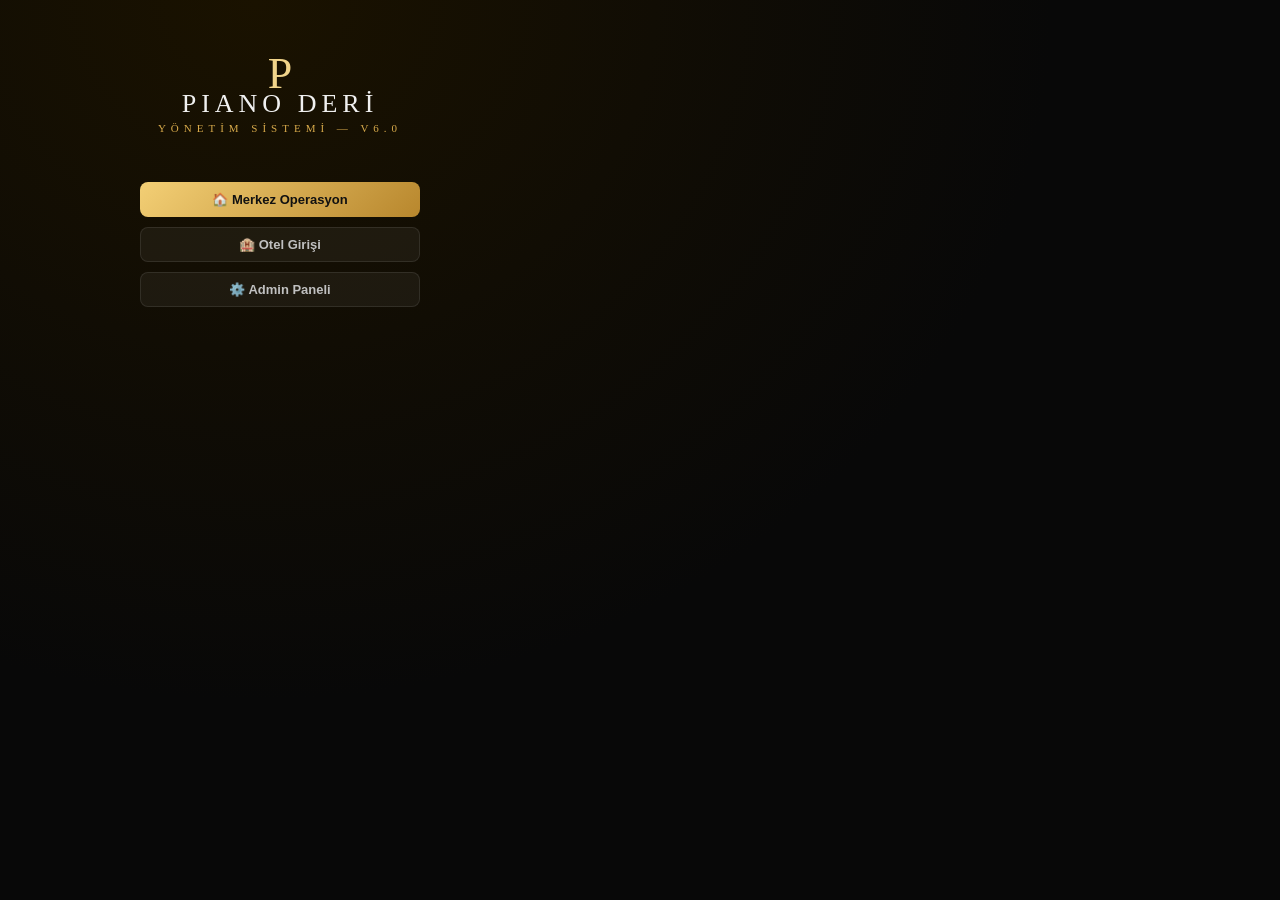
<file: index.html>
<!DOCTYPE html>
<html lang="tr">
<head>
  <meta charset="UTF-8">
  <title>Piano Deri V6.0</title>
  <link rel="stylesheet" href="assets/piano-theme.css">
</head>
<body>
<div class="app" style="max-width:560px;text-align:center;padding-top:60px">
  <div class="app-brand">
    <div class="p">P</div>
    <div class="name">PIANO DERİ</div>
    <div class="sub">YÖNETİM SİSTEMİ — V6.0</div>
  </div>
  <br><br>
  <div style="display:flex;flex-direction:column;gap:10px;max-width:280px;margin:auto">
    <a href="center/dashboard.html" class="btn-gold" style="display:block;text-decoration:none">🏠 Merkez Operasyon</a>
    <a href="hotel/login.html"      class="btn-dark" style="display:block;text-decoration:none">🏨 Otel Girişi</a>
    <a href="admin/admin.html"      class="btn-dark" style="display:block;text-decoration:none">⚙️ Admin Paneli</a>
  </div>
</div>
</body>
</html>
</file>
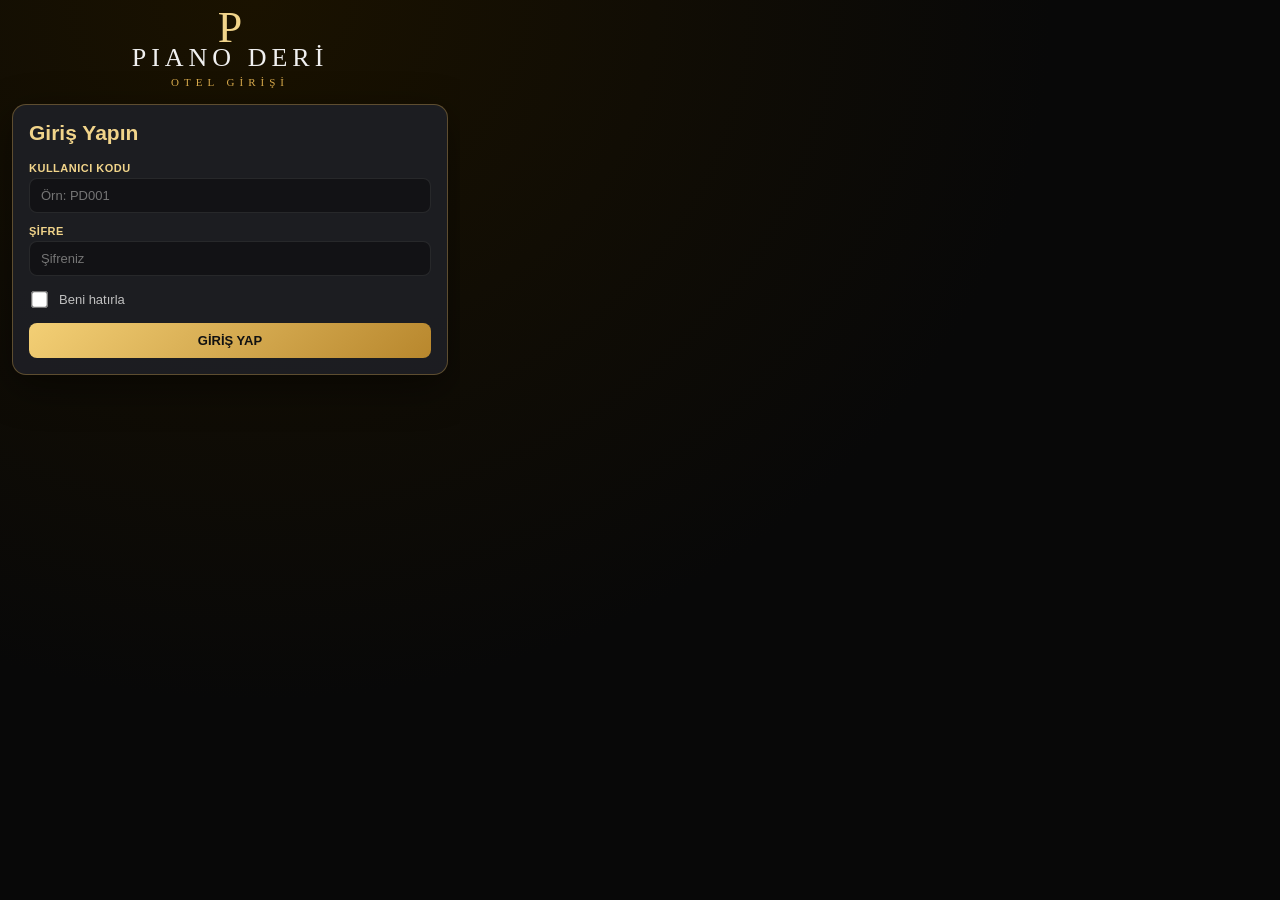
<file: hotel/login.html>
<!DOCTYPE html>
<html lang="tr">
<head>
  <meta charset="UTF-8">
  <meta name="viewport" content="width=device-width, initial-scale=1.0">
  <title>Piano Deri Otel Girişi</title>
  <link rel="stylesheet" href="../assets/piano-theme.css">
  <!-- PWA -->
  <link rel="manifest" href="manifest.json">
  <meta name="theme-color" content="#d8aa4b">
  <meta name="mobile-web-app-capable" content="yes">
  <meta name="apple-mobile-web-app-capable" content="yes">
  <meta name="apple-mobile-web-app-status-bar-style" content="black-translucent">
  <meta name="apple-mobile-web-app-title" content="PD Otel">
  <link rel="apple-touch-icon" href="../icons/otel-192.png">
  <link rel="apple-touch-icon" sizes="152x152" href="../icons/otel-152.png">
  <link rel="apple-touch-icon" sizes="144x144" href="../icons/otel-144.png">
</head>
<body>
<div class="app" style="max-width:460px">
  <div class="app-brand">
    <div class="p">P</div>
    <div class="name">PIANO DERİ</div>
    <div class="sub">OTEL GİRİŞİ</div>
  </div>
  <div id="apiWarning" class="notice" style="display:none"></div>
  <div class="panel-card">
    <h2 style="color:var(--gold2);margin-top:0">Giriş Yapın</h2>
    <div style="margin-bottom:12px">
      <label>Kullanıcı Kodu</label>
      <input id="code" placeholder="Örn: PD001" autocomplete="username">
    </div>
    <div style="margin-bottom:14px">
      <label>Şifre</label>
      <input id="password" type="password" placeholder="Şifreniz" autocomplete="current-password"
             onkeydown="if(event.key==='Enter')login()">
    </div>
    <div style="display:flex;align-items:center;gap:8px;margin-bottom:14px;color:#c0c0c0;font-size:13px">
      <input type="checkbox" id="rememberMe">
      <span>Beni hatırla</span>
    </div>
    <button class="btn-gold" style="width:100%" onclick="login()">GİRİŞ YAP</button>
    <div id="loginErr" class="notice" style="display:none;margin-top:11px"></div>
  </div>
</div>
<script src="../config/config.js?v=20260515-admin-excel-hotel-lock-notif-fix"></script>
<script src="../config/firebase.js?v=20260515-admin-excel-hotel-lock-notif-fix"></script>
<script src="../assets/common.js?v=20260515-admin-excel-hotel-lock-notif-fix"></script>
<script src="../assets/firebase-api.js?v=20260515-admin-excel-hotel-lock-notif-fix"></script>
<script>
showApiWarning();
window.addEventListener("load",()=>{
  if (localStorage.getItem("hotel")) { location.href="mobile-hotel-panel.html"; return; }
  const c=localStorage.getItem("remCode"), p=localStorage.getItem("remPass");
  if(c){code.value=c;password.value=p||"";rememberMe.checked=true;}
});
async function login(){
  const c=code.value.trim(), p=password.value.trim();
  if(!c||!p){loginErr.innerText="Kod ve şifre zorunlu";loginErr.style.display="block";return;}
  const hotelData = await loginHotel(c, p);
  const r = hotelData ? {success:true, hotel:hotelData.hotel, code:hotelData.code} : {success:false, message:"Hatalı kullanici kodu veya sifre"};
  if(r.success){
    localStorage.setItem("hotel",r.hotel);
    localStorage.setItem("hotelCode",r.code);
    if(rememberMe.checked){localStorage.setItem("remCode",c);localStorage.setItem("remPass",p);}
    else{localStorage.removeItem("remCode");localStorage.removeItem("remPass");}
    location.href="mobile-hotel-panel.html";
  }else{
    loginErr.innerText="❌ "+(r.message||"Hatalı giriş");
    loginErr.style.display="block";
  }
}
</script>

<script>
if ('serviceWorker' in navigator) {
  window.addEventListener('load', () => {
    navigator.serviceWorker.register('../sw.js', { scope: '../' })
      .catch(e => console.log('SW error:', e));
  });
}
</script>
</body>
</html>
</file>
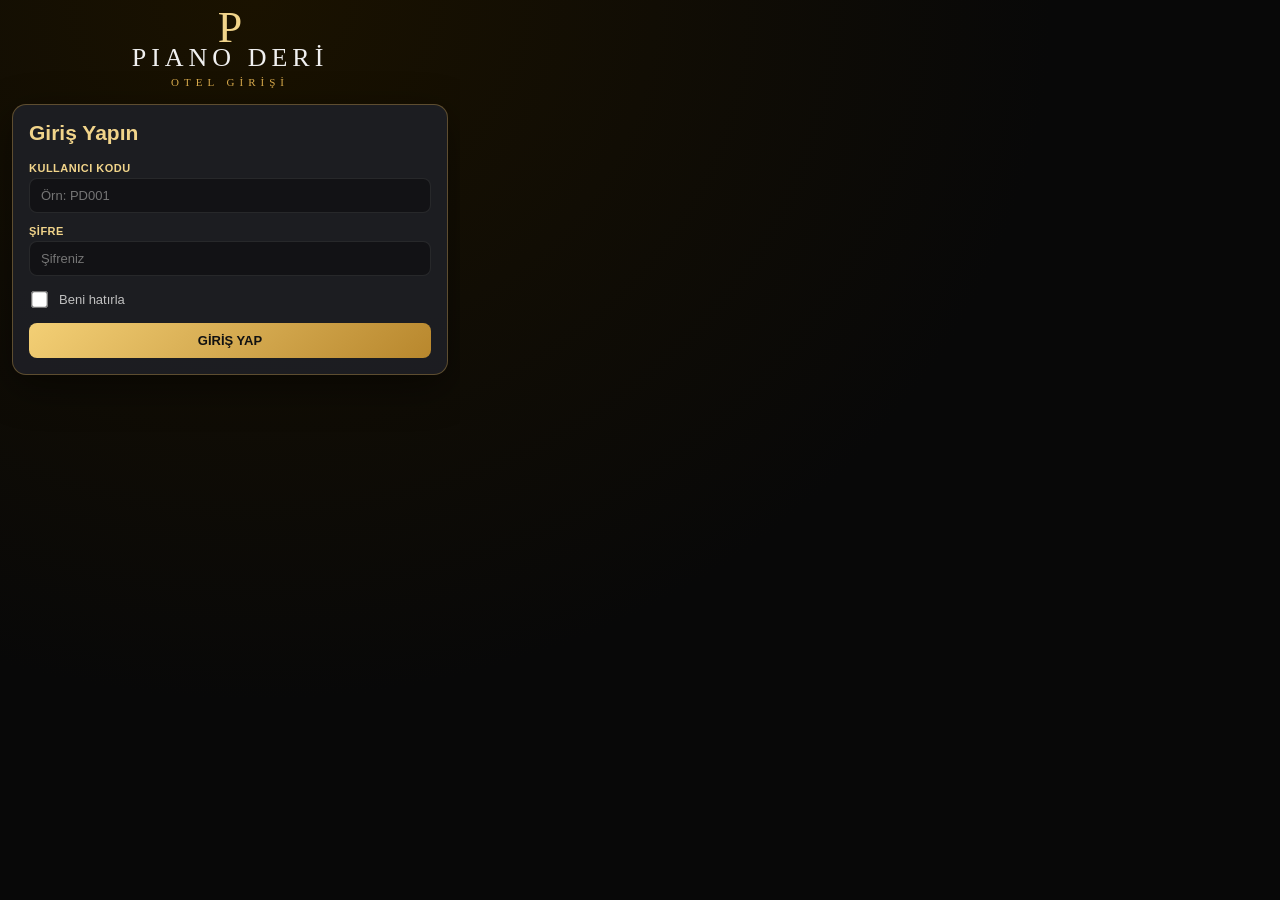
<file: hotel/mobile-hotel-panel.html>
<!DOCTYPE html>
<html lang="tr">
<head>
  <meta charset="UTF-8">
  <meta name="viewport" content="width=device-width, initial-scale=1.0">
  <title>Piano Deri Otel V6.0</title>
  <link rel="stylesheet" href="../assets/piano-theme.css">
  <!-- PWA -->
  <link rel="manifest" href="manifest.json">
  <meta name="theme-color" content="#d8aa4b">
  <meta name="mobile-web-app-capable" content="yes">
  <meta name="apple-mobile-web-app-capable" content="yes">
  <meta name="apple-mobile-web-app-status-bar-style" content="black-translucent">
  <meta name="apple-mobile-web-app-title" content="PD Otel">
  <link rel="apple-touch-icon" href="../icons/otel-192.png">
</head>
<body>
<div class="app" style="max-width:900px">

  <div class="app-brand">
    <div class="p">P</div>
    <div class="name">PIANO DERİ</div>
    <div class="sub" id="hotelSub">OTEL PANELİ</div>
  </div>

  <div id="apiWarning" class="notice" style="display:none"></div>

  <div class="panel-card" style="display:flex;align-items:center;gap:10px;flex-wrap:wrap">
    <div>
      <div style="font-weight:700;font-size:16px;color:var(--gold2)" id="hotelName"></div>
      <div style="font-size:11px;color:var(--text2)">Kod: <span id="hotelCode"></span></div>
    </div>
    <div style="flex:1"></div>
    <button class="btn-dark btn-sm" onclick="showSec('entry')">✏️ Yeni Rezervasyon</button>
    <button class="btn-dark btn-sm" onclick="showSec('list')">📋 Rezervasyonlarım</button>
    <button class="btn-red  btn-sm" onclick="logout()">Çıkış</button>
  </div>

  <!-- Rezervasyon Girişi -->
  <section id="secEntry">
    <div class="panel-card">
      <h2 id="formTitle" style="color:var(--gold2);margin-top:0">✏️ Yeni Rezervasyon</h2>
      <input type="hidden" id="editingId">
      <div class="grid grid2">
        <div><label>Tarih</label><input type="date" id="entryDate"></div>
        <div><label>Saat</label><input type="text" id="entryTime" placeholder="13:30" inputmode="numeric" maxlength="5" autocomplete="off" style="font-size:18px;font-weight:700;letter-spacing:2px" oninput="formatTime(this)"></div>
        <div><label>Yetişkin</label><input type="number" id="entryAdult" value="2" min="0"></div>
        <div><label>Çocuk</label><input type="number"    id="entryChild" value="0" min="0"></div>
      </div>
      <br>
      <label>Uyruk</label>
      <select id="entryNation"></select>
      <br><br>
      <label>Not</label>
      <textarea id="entryNotes" placeholder="Özel istekler..."></textarea>
      <br><br>
      <div style="display:flex;gap:8px">
        <button class="btn-gold" style="flex:1" id="saveBtn" onclick="saveReservation()">💾 KAYDET</button>
        <button class="btn-dark" onclick="resetForm()">Temizle</button>
      </div>
    </div>
  </section>

  <!-- Rezervasyon Listesi -->
  <section id="secList" style="display:none">
    <div class="panel-card">
      <h2 style="color:var(--gold2);margin-top:0">📋 Rezervasyonlarım</h2>
      <div class="day-nav">
        <button class="btn-dark btn-sm" onclick="changeDay(-1)">◀ Önceki</button>
        <input type="date" id="listDate" onchange="onDateChange()" style="flex:1;min-width:140px;max-width:200px">
        <button class="btn-dark btn-sm" onclick="changeDay(+1)">Sonraki ▶</button>
        <button class="btn-dark btn-sm" onclick="changeDay(0,true)">Bugün</button>
      </div>
      <div id="listSummary" style="display:flex;gap:7px;flex-wrap:wrap;margin-bottom:12px"></div>
      <div id="reservationList"></div>
      <button class="btn-gold" style="width:100%;margin-top:12px" onclick="showSec('entry')">
        ✏️ Yeni Rezervasyon Ekle
      </button>
    </div>
  </section>

</div>

<script src="../config/config.js?v=20260515-admin-excel-hotel-lock-notif-fix"></script>
<script src="../config/firebase.js?v=20260515-admin-excel-hotel-lock-notif-fix"></script>
<script src="../assets/common.js?v=20260515-admin-excel-hotel-lock-notif-fix"></script>
<script src="../assets/firebase-api.js?v=20260515-admin-excel-hotel-lock-notif-fix"></script>
<script>
showApiWarning();

function formatTime(el) {
  let v = el.value.replace(/[^0-9]/g, '');
  if (v.length > 2) v = v.slice(0,2) + ':' + v.slice(2,4);
  el.value = v;
}

const hotel = localStorage.getItem("hotel");
const code  = localStorage.getItem("hotelCode");
if (!hotel) location.href = "login.html";

document.getElementById("hotelName").innerText = hotel || "";
document.getElementById("hotelCode").innerText = code  || "";
document.getElementById("hotelSub").innerText  = (hotel||"").toUpperCase() + " — OTEL PANELİ";

let currentDate = todayStr();
let hotelReservationCache = [];
document.getElementById("entryDate").value = currentDate;
document.getElementById("entryTime").value = "10:30";
document.getElementById("listDate").value  = currentDate;

// Uyruk dropdown
document.getElementById("entryNation").innerHTML = nationOptions("RUS");

function logout() {
  localStorage.removeItem("hotel");
  localStorage.removeItem("hotelCode");
  location.href = "login.html";
}

function showSec(sec) {
  document.getElementById("secEntry").style.display = sec==="entry" ? "block" : "none";
  document.getElementById("secList").style.display  = sec==="list"  ? "block" : "none";
  if (sec==="list") {
    document.getElementById("listDate").value = currentDate;
    loadReservations();
  }
}

function onDateChange() {
  currentDate = document.getElementById("listDate").value;
  loadReservations();
}

function changeDay(n, reset) {
  currentDate = reset ? todayStr() : addDays(currentDate, n);
  document.getElementById("listDate").value = currentDate;
  loadReservations();
}

function resetForm() {
  document.getElementById("editingId").value = "";
  document.getElementById("formTitle").innerText = "✏️ Yeni Rezervasyon";
  document.getElementById("saveBtn").innerText = "💾 KAYDET";
  document.getElementById("entryDate").value   = todayStr();
  document.getElementById("entryTime").value   = "10:30";
  document.getElementById("entryAdult").value  = 2;
  document.getElementById("entryChild").value  = 0;
  document.getElementById("entryNation").value = "RUS";
  document.getElementById("entryNotes").value  = "";
}

async function saveReservation() {
  if (!checkApiConfig()) return showToast("Firebase ayarı bulunamadı","err");
  const date = document.getElementById("entryDate").value;
  const time = document.getElementById("entryTime").value;
  if (!date||!time) return showToast("Tarih ve saat zorunlu","err");
  const id = document.getElementById("editingId").value;
  const body = { id, date, time, hotel,
    adult:  document.getElementById("entryAdult").value,
    child:  document.getElementById("entryChild").value,
    nation: document.getElementById("entryNation").value,
    notes:  document.getElementById("entryNotes").value,
    status: "PENDING"
  };
  const r = id
    ? await apiPost("updateReservation", body)
    : await apiPost("addReservation",    body);
  if (r.success) {
    showToast(id ? "✅ Rezervasyon güncellendi" : "✅ Rezervasyon kaydedildi");
    currentDate = date;
    resetForm();
    showSec("list");
  } else {
    showToast("❌ "+(r.message||"Hata"),"err");
  }
}

async function loadReservations() {
  document.getElementById("reservationList").innerHTML =
    '<div style="text-align:center;color:var(--text2);padding:16px">Yükleniyor...</div>';
  const data = await apiGet("getReservations", { date: currentDate, hotel });
  const list = Array.isArray(data) ? data : [];
  renderList(list);
}

function renderList(list) {
  hotelReservationCache = Array.isArray(list) ? list : [];
  const total  = list.length;
  const active = list.filter(r => r.status!=="CANCELLED").length;
  const pax    = list.reduce((s,r) => s+(Number(r.adult)||0)+(Number(r.child)||0),0);
  const inside = list.filter(r => String(r.girdi).toUpperCase()==="TRUE" && String(r.cikti).toUpperCase()!=="TRUE").length;
  const done   = list.filter(r => String(r.cikti).toUpperCase()==="TRUE").length;

  document.getElementById("listSummary").innerHTML = `
    <span class="badge updated">${active} rezervasyon</span>
    <span class="badge pending">${pax} kişi</span>
    ${inside?`<span class="badge entered">${inside} içeride`+`</span>`:""}
    ${done  ?`<span class="badge exited">${done} tamamlandı`+`</span>`:""}
  `;

  if (!list.length) {
    document.getElementById("reservationList").innerHTML =
      `<div style="text-align:center;color:var(--text2);padding:28px">
        <div style="font-size:32px;margin-bottom:8px">📭</div>
        ${currentDate} tarihinde rezervasyon bulunamadı.
      </div>`;
    return;
  }

  document.getElementById("reservationList").innerHTML = list.map(r => {
    const pax2 = (Number(r.adult)||0)+(Number(r.child)||0);
    const exited    = String(r.cikti).toUpperCase()==="TRUE";
    const inside2   = String(r.girdi).toUpperCase()==="TRUE" && !exited;
    const cancelled = r.status==="CANCELLED";
    const hasCenterOperation = inside2 || exited || String(r.girdi).toUpperCase()==="TRUE" || String(r.cikti).toUpperCase()==="TRUE" || [r.staff1,r.staff2,r.staff3,r.staff4,r.ayak,r.plaka,r.kart].some(Boolean);
    const canEdit   = !cancelled && !hasCenterOperation;
    const canCancel = !cancelled && !hasCenterOperation;
    const canDelete = !cancelled && !hasCenterOperation;

    let statusEl;
    if (exited)    statusEl='<span class="badge exited">✅ TAMAMLANDI</span>';
    else if (inside2)   statusEl='<span class="badge entered">🟠 İÇERİDE</span>';
    else if (cancelled) statusEl='<span class="badge cancelled">❌ İPTAL</span>';
    else                statusEl='<span class="badge pending">⏳ BEKLİYOR</span>';

    return `
      <div class="res-card" style="${cancelled?"opacity:.55":""}">
        <div style="display:flex;align-items:flex-start;gap:10px;flex-wrap:wrap">
          <div>
            <div class="res-time">${r.time}</div>
            <div class="res-detail" style="font-size:10px">${r.date}</div>
          </div>
          <div style="flex:1">
            <div style="font-weight:700;font-size:14px;margin-bottom:3px">
              ${r.adult} yetişkin${Number(r.child)>0?" / "+r.child+" çocuk":""}
              · <b>${pax2} kişi</b>
            </div>
            <div class="res-detail">🌍 ${r.nation}</div>
            ${r.notes?`<div class="res-detail" style="font-style:italic">💬 ${r.notes}</div>`:""}
          </div>
          <div style="display:flex;flex-direction:column;align-items:flex-end;gap:5px">
            ${statusEl}
            ${String(r.satis).toUpperCase()==='TRUE' && String(r.cikti).toUpperCase()==='TRUE' ? '<span style="background:rgba(234,179,8,.25);border:1px solid rgba(234,179,8,.6);color:#fde68a;border-radius:999px;padding:3px 10px;font-size:11px;font-weight:800;">💰 SATIŞ</span>' : ''}
          </div>
        </div>
        <div class="res-actions">
          ${canEdit   ? `<button class="btn-blue btn-sm" onclick='editRes(${JSON.stringify(r).replace(/'/g,"&#39;")})'>✏️ Düzelt</button>` : ""}
          ${canCancel ? `<button class="btn-red  btn-sm" onclick="cancelRes('${r.id}')">❌ İptal</button>` : ""}
          ${canDelete ? `<button class="btn-red btn-sm" style="background:rgba(80,0,0,.9)" onclick="deleteRes('${r.id}')">🗑 Sil</button>` : `<span class="badge entered">🔒 Merkez işlem yaptı</span>`}
        </div>
      </div>`;
  }).join("");
}

function editRes(r) {
  document.getElementById("editingId").value   = r.id;
  document.getElementById("formTitle").innerText = "✏️ Rezervasyon Düzelt";
  document.getElementById("saveBtn").innerText   = "💾 GÜNCELLE";
  document.getElementById("entryDate").value     = r.date;
  document.getElementById("entryTime").value     = r.time;
  document.getElementById("entryAdult").value    = r.adult||2;
  document.getElementById("entryChild").value    = r.child||0;
  document.getElementById("entryNation").value   = r.nation||"RUS";
  document.getElementById("entryNotes").value    = r.notes||"";
  showSec("entry");
}

async function cancelRes(id) {
  if (!confirm("Bu rezervasyon iptal edilsin mi?")) return;
  const r = await apiGet("cancelReservation",{id});
  if (r.success) { showToast("Rezervasyon iptal edildi"); loadReservations(); }
  else showToast("İptal başarısız","err");
}

async function deleteRes(id) {
  const res = hotelReservationCache.find(x => String(x.id) === String(id));
  const hasCenterOperation = res && (String(res.girdi).toUpperCase()==="TRUE" || String(res.cikti).toUpperCase()==="TRUE" || [res.staff1,res.staff2,res.staff3,res.staff4,res.plaka,res.kart].some(Boolean));
  if (hasCenterOperation) return showToast("Merkez işlem yaptı. Otel bu rezervasyonu silemez.", "err");
  if (!confirm("Bu rezervasyon tamamen silinsin mi? Bu işlem geri alınamaz.")) return;
  const r = await apiGet("deleteReservation",{id});
  if (r.success) { showToast("Rezervasyon silindi"); loadReservations(); }
  else showToast("Silme başarısız","err");
}

// Init
showSec("entry");

// Otel paneli otomatik yenileme: 10 saniye
setInterval(() => {
  if (!document.hidden) loadReservations();
}, 10000);
</script>

<script>
if ('serviceWorker' in navigator) {
  window.addEventListener('load', () => {
    navigator.serviceWorker.register('../sw.js', { scope: '../' })
      .catch(e => console.log('SW error:', e));
  });
}
</script>
</body>
</html>
</file>
<file: assets/piano-theme.css>
/* Piano Deri V6.1 */
:root {
  --gold:   #d8aa4b;
  --gold2:  #f1d48a;
  --gold3:  #a07830;
  --border: rgba(216,170,75,.35);
  --b2:     rgba(255,255,255,.09);
  --text:   #f0f0f0;
  --text2:  #a0a0a0;
  --bg:     #080808;
  --bg3:    rgba(30,31,36,.92);
}
*,*::before,*::after{box-sizing:border-box;}
html,body{margin:0;padding:0;overflow-x:hidden;}
body{
  font-family:-apple-system,BlinkMacSystemFont,"Segoe UI",Arial,sans-serif;
  background:radial-gradient(ellipse at 20% 0%,#1a1200 0%,var(--bg) 55%),
             radial-gradient(ellipse at 80% 100%,#0d0a00 0%,var(--bg) 55%);
  background-attachment:fixed;color:var(--text);font-size:14px;
}
.app{min-height:100vh;padding:14px 12px 80px;width:100%;max-width:100%;overflow-x:hidden;}
.app-brand{text-align:center;margin-bottom:16px;}
.app-brand .p    {font-family:Georgia,serif;color:var(--gold2);font-size:44px;line-height:.65;}
.app-brand .name {font-family:Georgia,serif;letter-spacing:5px;font-size:26px;color:var(--text);}
.app-brand .sub  {font-family:Georgia,serif;color:var(--gold);letter-spacing:5px;font-size:11px;margin-top:3px;}

.panel-card{
  background:var(--bg3);border:1px solid var(--border);
  border-radius:14px;box-shadow:0 12px 40px rgba(0,0,0,.45);
  padding:16px;margin-bottom:12px;
}

.grid  {display:grid;gap:9px;}
.grid2 {grid-template-columns:repeat(2,1fr);}
.grid3 {grid-template-columns:repeat(3,1fr);}
.grid4 {grid-template-columns:repeat(4,1fr);}

label{display:block;color:var(--gold2);font-weight:700;margin-bottom:4px;font-size:11px;text-transform:uppercase;letter-spacing:.5px;}
input,select,textarea{
  width:100%;background:rgba(0,0,0,.35);border:1px solid var(--b2);
  color:var(--text);border-radius:8px;padding:9px 11px;font-size:13px;
  outline:none;font-family:inherit;transition:border-color .2s;
}
input:focus,select:focus,textarea:focus{border-color:var(--gold3);}
input[type="checkbox"]{width:auto;transform:scale(1.3);margin-right:5px;accent-color:var(--gold);}
textarea{min-height:66px;resize:vertical;}
input:disabled,select:disabled{opacity:.45;cursor:not-allowed;}

.btn-gold{background:linear-gradient(135deg,#f3cf75,#b8872d);color:#111;border:0;border-radius:8px;padding:10px 14px;font-size:13px;font-weight:800;cursor:pointer;transition:opacity .15s,transform .1s;}
.btn-gold:hover{opacity:.9;transform:translateY(-1px);}
.btn-dark{background:rgba(255,255,255,.05);color:#c0c0c0;border:1px solid var(--b2);border-radius:8px;padding:9px 13px;font-size:13px;font-weight:600;cursor:pointer;transition:background .15s;}
.btn-dark:hover{background:rgba(255,255,255,.1);}
.btn-red {background:rgba(127,29,29,.85);color:#fca5a5;border:0;border-radius:8px;padding:8px 11px;font-weight:700;cursor:pointer;}
.btn-red:hover{background:rgba(127,29,29,1);}
.btn-blue{background:#1d4ed8;color:#fff;border:0;border-radius:8px;padding:8px 11px;font-weight:700;cursor:pointer;}
.btn-blue:hover{background:#1e40af;}
.btn-sm{padding:5px 9px;font-size:11px;}

.notice{background:rgba(127,29,29,.3);border:1px solid rgba(248,113,113,.5);color:#fecaca;border-radius:10px;padding:9px 12px;margin-bottom:11px;}
.ok    {background:rgba(20,83,45,.25);border:1px solid rgba(34,197,94,.4);color:#bbf7d0;border-radius:10px;padding:9px 12px;margin-bottom:11px;}

/* ── TABLO ── */
.table-wrap{overflow-x:auto;width:100%;-webkit-overflow-scrolling:touch;}
table{width:100%;border-collapse:collapse;min-width:900px;}
th,td{padding:7px 8px;border-bottom:1px solid rgba(255,255,255,.07);text-align:left;font-size:11px;vertical-align:middle;white-space:nowrap;}
th{color:var(--gold2);font-size:10px;text-transform:uppercase;letter-spacing:.4px;background:rgba(0,0,0,.2);position:sticky;top:0;z-index:1;}

/* ── SATIR RENKLERİ ── */
tr.row-girdi  > td{background:rgba(234,179,8,.14)!important;}
tr.row-cikti  > td{background:rgba(34,197,94,.12)!important;}
tr.row-cancel > td{background:rgba(220,38,38,.22)!important;}
tr.row-girdi:hover  > td{background:rgba(234,179,8,.24)!important;}
tr.row-cikti:hover  > td{background:rgba(34,197,94,.22)!important;}
tr.row-cancel:hover > td{background:rgba(220,38,38,.32)!important;}
tr:not(.row-girdi):not(.row-cikti):not(.row-cancel):hover > td{background:rgba(255,255,255,.03);}

/* ── BADGE ── */
.badge{display:inline-block;border-radius:999px;padding:3px 8px;font-size:10px;font-weight:800;}
.pending  {background:rgba(31,41,55,.8);color:#d1d5db;border:1px solid rgba(255,255,255,.1);}
.entered  {background:rgba(120,53,15,.8);color:#fde68a;border:1px solid rgba(251,191,36,.4);}
.exited   {background:rgba(20,83,45,.8);color:#bbf7d0;border:1px solid rgba(34,197,94,.3);}
.cancelled{background:rgba(127,29,29,.9);color:#fca5a5;border:1px solid rgba(248,113,113,.4);}
.updated  {background:rgba(30,58,95,.8);color:#93c5fd;border:1px solid rgba(96,165,250,.3);}
.off      {background:rgba(120,53,15,.3);color:#fde68a;border:1px solid rgba(251,191,36,.3);}

/* ── PERSONEL ── */
.staff-list{display:flex;flex-wrap:wrap;gap:6px;}
.staff-pill{border:1px solid var(--border);border-radius:999px;padding:4px 10px;font-weight:700;font-size:11px;}
.staff-free{background:rgba(20,83,45,.2);border-color:rgba(34,197,94,.4);color:#bbf7d0;}
.staff-off {background:rgba(120,53,15,.3);border-color:rgba(251,191,36,.4);color:#fde68a;}
.staff-busy{background:rgba(124,45,18,.2);border-color:rgba(251,146,60,.4);color:#fed7aa;}

/* ── LAYOUT: tam genişlik, taşma yok ── */
.center-layout{
  display:grid;
  grid-template-columns:170px minmax(0,1fr) 240px;
  gap:12px;
  align-items:start;
  width:100%;
}
.side-menu{position:sticky;top:12px;}
.side-menu button{width:100%;display:block;margin-bottom:5px;text-align:left;}
.side-menu .active-menu{background:rgba(216,170,75,.15);border-color:var(--gold3);color:var(--gold2);}
.section{display:none;}
.section.active{display:block;}

.time-title{background:rgba(216,170,75,.1);border:1px solid var(--border);border-radius:8px;padding:9px 13px;margin:10px 0 4px;color:var(--gold2);font-size:16px;font-weight:800;}

/* ── İSTATİSTİK ── */
.stat-cards{display:grid;grid-template-columns:repeat(4,1fr);gap:9px;margin-bottom:12px;}
.stat-card{background:var(--bg3);border:1px solid var(--border);border-radius:11px;padding:12px 14px;text-align:center;}
.stat-card .s-val{font-size:26px;font-weight:900;color:var(--gold2);line-height:1.1;}
.stat-card .s-lbl{font-size:10px;color:var(--text2);text-transform:uppercase;letter-spacing:.4px;margin-top:2px;}

.bar-chart{display:flex;flex-direction:column;gap:6px;}
.bar-row{display:flex;align-items:center;gap:7px;}
.bar-label{width:90px;font-size:11px;color:var(--text2);text-align:right;white-space:nowrap;overflow:hidden;text-overflow:ellipsis;flex-shrink:0;}
.bar-track{flex:1;background:rgba(255,255,255,.05);border-radius:3px;height:18px;overflow:hidden;}
.bar-fill{height:100%;background:linear-gradient(90deg,var(--gold3),var(--gold2));border-radius:3px;transition:width .5s ease;min-width:2px;}
.bar-fill.blue{background:linear-gradient(90deg,#1e40af,#60a5fa);}
.bar-fill.green{background:linear-gradient(90deg,#14532d,#4ade80);}
.bar-value{width:30px;font-size:11px;font-weight:700;color:var(--gold2);text-align:right;flex-shrink:0;}

.perf-row{display:flex;align-items:center;gap:9px;padding:8px 11px;border-radius:8px;background:rgba(255,255,255,.03);border:1px solid var(--b2);margin-bottom:6px;}
.perf-rank{width:24px;height:24px;border-radius:50%;display:flex;align-items:center;justify-content:center;font-weight:900;font-size:11px;flex-shrink:0;}
.rank-1{background:linear-gradient(135deg,#f3cf75,#b8872d);color:#111;}
.rank-2{background:rgba(192,192,192,.2);color:#d4d4d4;}
.rank-3{background:rgba(176,110,50,.3);color:#d97706;}
.rank-n{background:rgba(255,255,255,.06);color:#666;}
.perf-name{flex:1;font-weight:700;font-size:12px;}
.perf-meta{font-size:10px;color:var(--text2);}
.perf-bar-wrap{width:80px;}

/* ── TAB ── */
.tab-bar{display:flex;gap:4px;margin-bottom:11px;flex-wrap:wrap;}
.tab-btn{padding:7px 14px;border-radius:6px;border:1px solid var(--b2);background:rgba(255,255,255,.04);color:var(--text2);font-weight:700;font-size:12px;cursor:pointer;}
.tab-btn.active{background:rgba(216,170,75,.15);border-color:var(--gold3);color:var(--gold2);}

/* ── KOMPAKT INPUT ── */
.ci{min-width:55px;max-width:78px;padding:5px 6px;font-size:11px;}
.si{min-width:78px;max-width:115px;padding:5px 6px;font-size:11px;}
.ti{min-width:68px;max-width:84px;padding:5px 6px;font-size:11px;}
.action-cell{white-space:nowrap;}
.action-cell button{margin:1px;padding:4px 7px;font-size:10px;}

/* ── MODAL ── */
.modal-overlay{position:fixed;inset:0;background:rgba(0,0,0,.8);z-index:1000;display:flex;align-items:center;justify-content:center;padding:14px;}
.modal-box{background:var(--bg3);border:1px solid var(--border);border-radius:14px;padding:20px;width:100%;max-width:480px;max-height:90vh;overflow-y:auto;}
.modal-box h3{color:var(--gold2);margin-top:0;}

/* ── OTEL KARTLARI ── */
.res-card{background:var(--bg3);border:1px solid var(--border);border-radius:11px;padding:13px;margin-bottom:8px;}
.res-time{font-size:18px;font-weight:900;color:var(--gold2);}
.res-detail{font-size:12px;color:var(--text2);margin:2px 0;}
.res-actions{display:flex;gap:6px;flex-wrap:wrap;margin-top:8px;}
.day-nav{display:flex;align-items:center;gap:7px;margin-bottom:11px;flex-wrap:wrap;}
.day-nav .day-label{flex:1;text-align:center;font-weight:700;font-size:14px;color:var(--gold2);}

.search-filters{display:grid;grid-template-columns:repeat(3,1fr);gap:8px;margin-bottom:11px;}
.top-bar{display:flex;align-items:center;gap:9px;flex-wrap:wrap;margin-bottom:12px;}
.top-bar h2{margin:0;color:var(--gold2);font-size:15px;flex:1;}
.divider{border:0;border-top:1px solid var(--b2);margin:12px 0;}

/* ── GRUP BADGE ── */
.grup1{background:rgba(37,99,235,.25);border:1px solid rgba(96,165,250,.4);color:#93c5fd;border-radius:5px;padding:2px 7px;font-size:10px;font-weight:700;}
.grup2{background:rgba(124,45,18,.25);border:1px solid rgba(251,146,60,.4);color:#fed7aa;border-radius:5px;padding:2px 7px;font-size:10px;font-weight:700;}

/* ── RESPONSIVE ── */
@media(max-width:1200px){
  .center-layout{grid-template-columns:1fr;}
  .side-menu{position:relative;display:flex;flex-wrap:wrap;gap:5px;}
  .side-menu button{width:auto;flex:1;min-width:100px;}
}
@media(max-width:900px){
  .stat-cards{grid-template-columns:repeat(2,1fr);}
  .grid4,.grid3{grid-template-columns:1fr 1fr;}
  .search-filters{grid-template-columns:1fr 1fr;}
}
@media(max-width:600px){
  .stat-cards{grid-template-columns:1fr 1fr;}
  .grid4,.grid3,.grid2{grid-template-columns:1fr;}
  .search-filters{grid-template-columns:1fr;}
  .app{padding:10px 8px 60px;}
}
</file>
